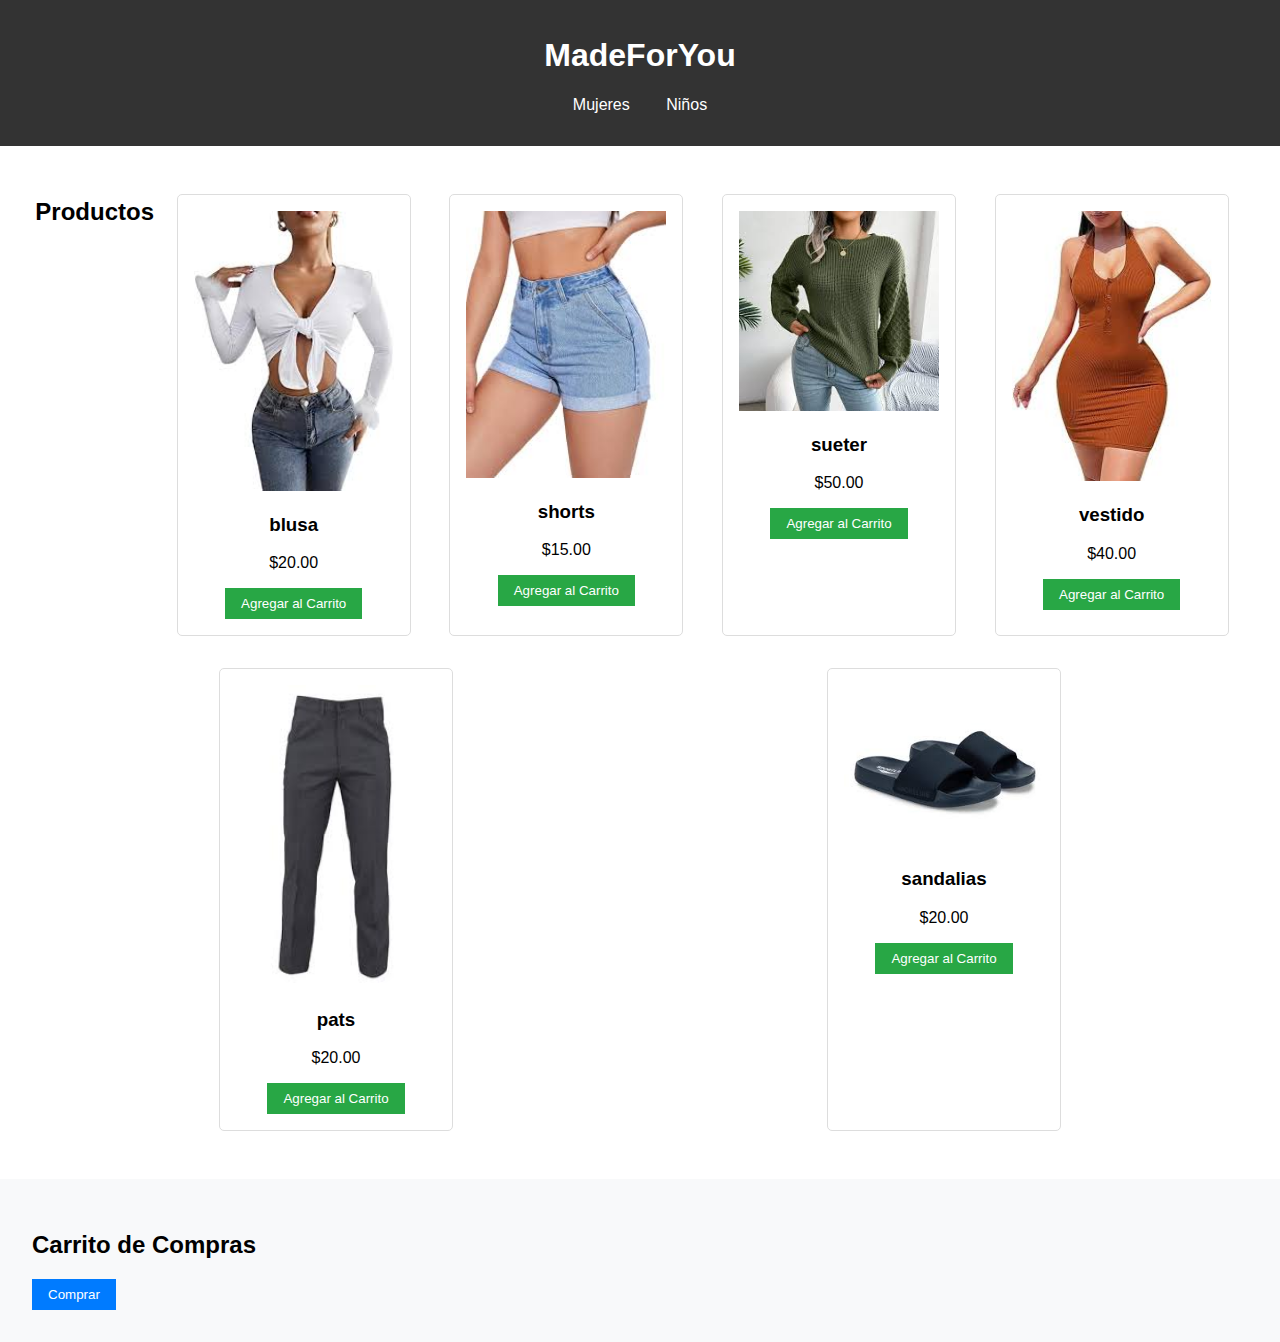
<file: index.html>
<!DOCTYPE html>
<html lang="es">
<head>
    <meta charset="UTF-8">
    <meta name="viewport" content="width=device-width, initial-scale=1.0">
    <title>Tienda de Ropa</title>
    <link rel="stylesheet" href="styles.css">
</head>
<body>
    <header>
        <h1>MadeForYou</h1>
        <nav>
            <ul>
                <li><a href="#mujeres">Mujeres</a></li>
                <li><a href="#niños">Niños</a></li>
            </ul>
        </nav>
    </header>
    

    <section id="productos">
        <h2>Productos</h2>
        <div class="producto" data-id="1">
            <img src="descarga.jpeg" alt="blusa">
            <h3>blusa</h3>
            <p>$20.00</p>
            <button class="add-to-cart">Agregar al Carrito</button>
        </div>
        <div class="producto" data-id="2">
            <img src="2.jpeg" alt="shorts">
            <h3>shorts</h3>
            <p>$15.00</p>
            <button class="add-to-cart">Agregar al Carrito</button>
        </div>
        <div class="producto" data-id="3">
            <img src="3.jpeg" alt="sueter">
            <h3>sueter</h3>
            <p>$50.00</p>
            <button class="add-to-cart">Agregar al Carrito</button>
        </div>
        <div class="producto" data-id="4">
            <img src="4.jpeg" alt="vestido">
            <h3>vestido</h3>
            <p>$40.00</p>
            <button class="add-to-cart">Agregar al Carrito</button>
        </div>
        <div class="producto" data-id="5">
            <img src="5.jpeg" alt="pats">
            <h3>pats</h3> 
            <p>$20.00</p>
            <button class="add-to-cart">Agregar al Carrito</button>
        </div>
        <div class="producto" data-id="6">
            <img src="6.jpeg" alt="sandalias">
            <h3>sandalias</h3> 
            <p>$20.00</p>
            <button class="add-to-cart">Agregar al Carrito</button>
        </div>
        
    </section>

    <section id="carrito">
        <h2>Carrito de Compras</h2>
        <ul id="lista-carrito">
            <!-- Los productos añadidos aparecerán aquí -->
        </ul>
        <button id="comprar">Comprar</button>
    </section>

    <script src="script.js"></script>
</body>
</html>
</file>
<file: styles.css>
body {
    font-family: Arial, sans-serif;
    margin: 0;
    padding: 0;
    box-sizing: border-box;
}

header {
    background-color: #333;
    color: white;
    padding: 1rem;
    text-align: center;
}

header nav ul {
    list-style-type: none;
    padding: 0;
}

header nav ul li {
    display: inline;
    margin: 0 1rem;
}

header nav ul li a {
    color: white;
    text-decoration: none;
}

.banner {
    width: 100%;
    height: auto;
    text-align: center;
}

.banner img {
    width: 100%;
    height: auto;
}

#productos {
    display: flex;
    flex-wrap: wrap;
    justify-content: space-around;
    padding: 2rem;
}

.producto {
    border: 1px solid #ddd;
    border-radius: 5px;
    padding: 1rem;
    text-align: center;
    margin: 1rem;
    width: 200px;
}

.producto img {
    width: 100%;
    height: auto;
}

.producto button {
    background-color: #28a745;
    color: white;
    border: none;
    padding: 0.5rem 1rem;
    cursor: pointer;
}

#carrito {
    padding: 2rem;
    background-color: #f8f9fa;
}

#carrito ul {
    list-style-type: none;
    padding: 0;
}

#carrito ul li {
    border-bottom: 1px solid #ddd;
    padding: 0.5rem 0;
}

#comprar {
    background-color: #007bff;
    color: white;
    border: none;
    padding: 0.5rem 1rem;
    cursor: pointer;
}
</file>
